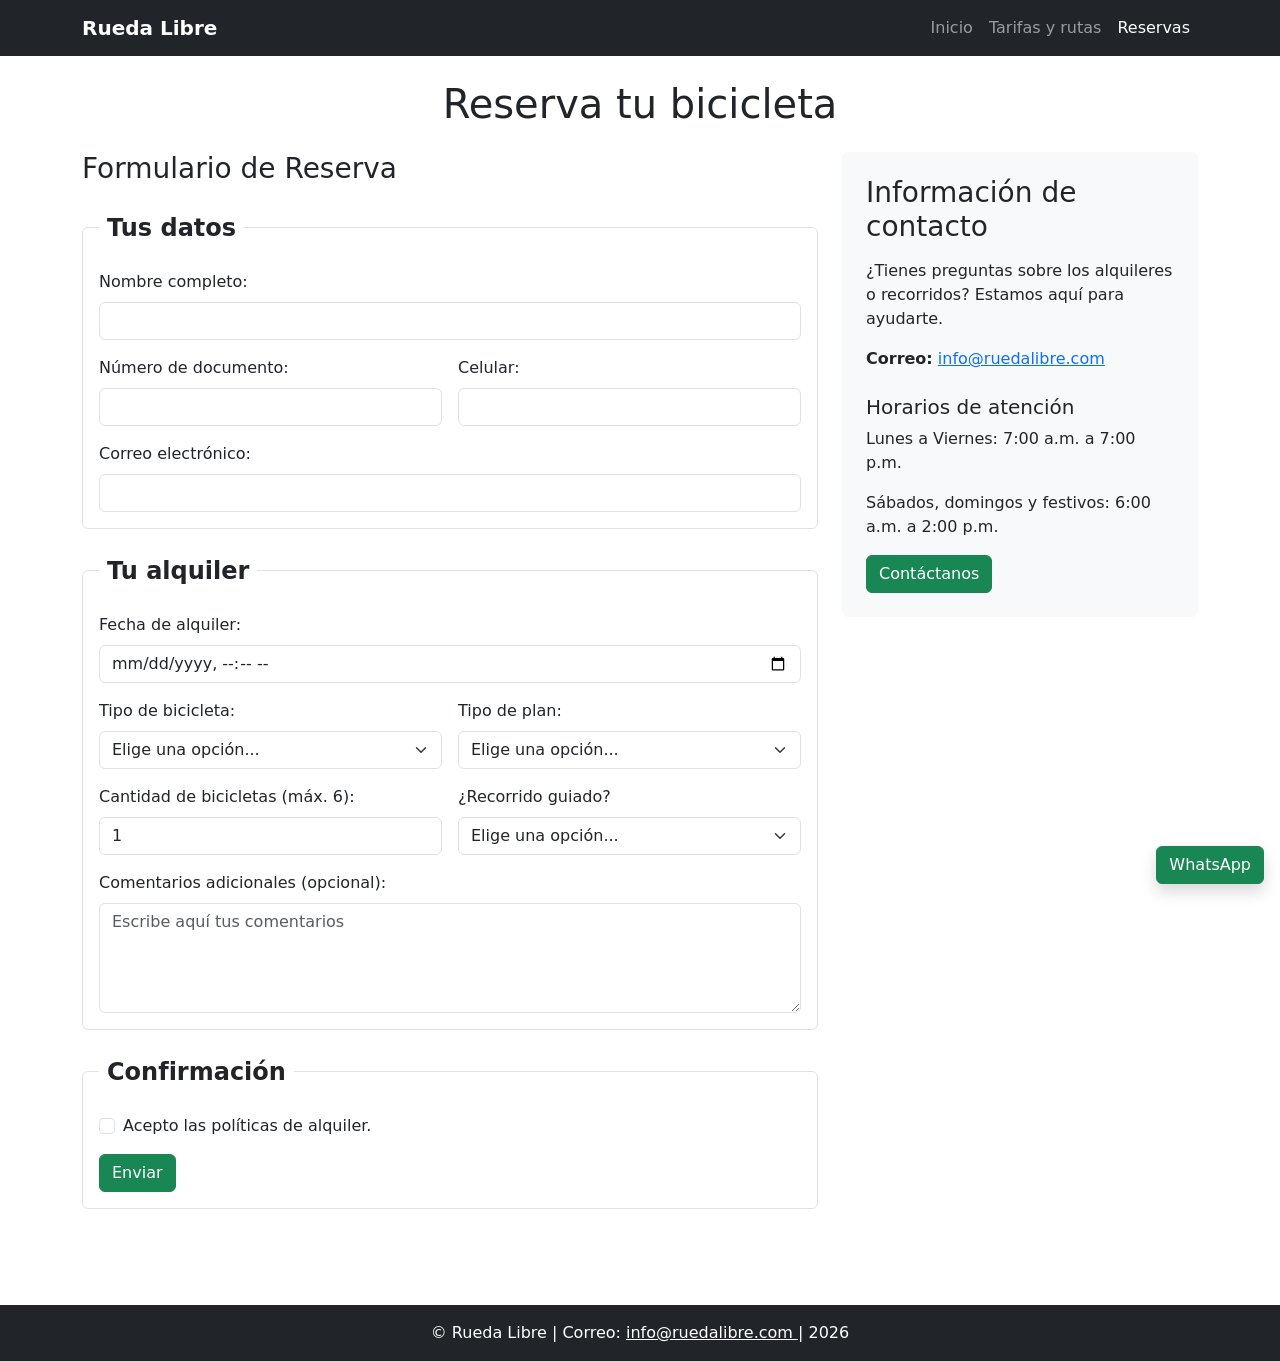
<file: paginas/reservas-bootstrap.html>
<!DOCTYPE html>
<html lang="es">
<head>
    <meta charset="UTF-8">
    <meta name="viewport" content="width=device-width, initial-scale=1.0">
    <title>Reservas | Rueda Libre</title>
    <link rel="icon" type="image/png" href="../img/logo.png">

    <!-- Bootstrap 5.3 -->
    <link href="https://cdn.jsdelivr.net/npm/bootstrap@5.3.8/dist/css/bootstrap.min.css" rel="stylesheet">
</head>

<body>

    <!-- Encabezado y menú de navegación -->
    <header class="bg-dark text-white">
        <nav class="navbar navbar-expand-lg navbar-dark bg-dark" aria-label="Navegación principal">
            <div class="container">
                <a class="navbar-brand fw-bold" href="../index.html">Rueda Libre</a>

                <button class="navbar-toggler" type="button" data-bs-toggle="collapse"
                    data-bs-target="#menuPrincipal" aria-controls="menuPrincipal"
                    aria-expanded="false" aria-label="Mostrar u ocultar menú">
                    <span class="navbar-toggler-icon"></span>
                </button>

                <div class="collapse navbar-collapse" id="menuPrincipal">
                    <ul class="navbar-nav ms-auto">
                        <li class="nav-item">
                            <a class="nav-link" href="../index.html">Inicio</a>
                        </li>
                        <li class="nav-item">
                            <a class="nav-link" href="tarifas-bootstrap.html">Tarifas y rutas</a>
                        </li>
                        <li class="nav-item">
                            <a class="nav-link active" href="reservas-bootstrap.html"
                                aria-current="page">Reservas</a>
                        </li>
                    </ul>
                </div>
            </div>
        </nav>
    </header>

    <main class="container py-4">

        <h1 class="text-center mb-4">Reserva tu bicicleta</h1>

        <!-- Distribución del formulario y contacto: 8/4 columnas desde md -->
        <div class="row g-4">

            <!-- Formulario de reserva -->
            <section class="col-12 col-md-8">

                <h2 class="h3 mb-4">Formulario de Reserva</h2>

                <!-- action="#" es temporal: se reemplaza cuando exista el procesamiento de la reserva -->
                <form action="#" method="post">

                    <!-- Datos personales -->
                    <fieldset class="border rounded p-3 mb-4">
                        <legend class="float-none w-auto px-2 fw-bold">
                            Tus datos
                        </legend>

                        <div class="mb-3">
                            <label for="nombre" class="form-label">Nombre completo:</label>
                            <input type="text" class="form-control" id="nombre"
                                name="nombre" required minlength="3">
                        </div>

                        <div class="row g-3">
                            <div class="col-12 col-md-6">
                                <label for="documento" class="form-label">
                                    Número de documento:
                                </label>
                                <input type="text" class="form-control" id="documento"
                                    name="documento" required
                                    title="El documento debe tener entre 6 y 10 números"
                                    inputmode="numeric" pattern="[0-9]{6,10}" maxlength="10">
                            </div>

                            <div class="col-12 col-md-6">
                                <label for="celular" class="form-label">Celular:</label>
                                <input type="tel" class="form-control" id="celular"
                                    name="celular" required pattern="3[0-9]{9}"
                                    title="Debe tener 10 números y empezar por 3"
                                    inputmode="numeric" maxlength="10">
                            </div>
                        </div>

                        <div class="mt-3">
                            <label for="email" class="form-label">
                                Correo electrónico:
                            </label>
                            <input type="email" class="form-control" id="email"
                                name="email" required>
                        </div>
                    </fieldset>

                    <!-- Información del alquiler -->
                    <fieldset class="border rounded p-3 mb-4">
                        <legend class="float-none w-auto px-2 fw-bold">
                            Tu alquiler
                        </legend>

                        <div class="mb-3">
                            <label for="fecha_alquiler" class="form-label">
                                Fecha de alquiler:
                            </label>
                            <input type="datetime-local" class="form-control"
                                id="fecha_alquiler" name="fecha_alquiler" required>
                        </div>

                        <div class="row g-3">

                            <div class="col-12 col-md-6">
                                <label for="tipo_bici" class="form-label">
                                    Tipo de bicicleta:
                                </label>
                                <select class="form-select" id="tipo_bici"
                                    name="tipo_bici" required>
                                    <option value="" disabled selected>
                                        Elige una opción...
                                    </option>
                                    <option value="urbana">Urbana</option>
                                    <option value="montaña">Montaña</option>
                                    <option value="electrica">Eléctrica</option>
                                </select>
                            </div>

                            <div class="col-12 col-md-6">
                                <label for="tipo_plan" class="form-label">
                                    Tipo de plan:
                                </label>
                                <select class="form-select" id="tipo_plan"
                                    name="tipo_plan" required>
                                    <option value="" disabled selected>
                                        Elige una opción...
                                    </option>
                                    <option value="1_hora">1 hora</option>
                                    <option value="medio_dia">Medio día</option>
                                    <option value="dia_completo">Día completo</option>
                                </select>
                            </div>

                            <div class="col-12 col-md-6">
                                <label for="cantidad_bicicletas" class="form-label">
                                    Cantidad de bicicletas (máx. 6):
                                </label>
                                <input type="number" class="form-control"
                                    id="cantidad_bicicletas" name="cantidad_bicicletas"
                                    min="1" max="6" step="1" value="1" required>
                            </div>

                            <div class="col-12 col-md-6">
                                <label for="recorrido_guiado" class="form-label">
                                    ¿Recorrido guiado?
                                </label>
                                <select class="form-select" id="recorrido_guiado"
                                    name="recorrido_guiado" required>
                                    <option value="" disabled selected>
                                        Elige una opción...
                                    </option>
                                    <option value="no_recorrido">No, gracias</option>
                                    <option value="rios_parques">Ríos y parques</option>
                                    <option value="sabores_barrio">Sabores de barrio</option>
                                    <option value="palmas">Reto Las Palmas</option>
                                </select>
                            </div>

                        </div>

                        <div class="mt-3">
                            <label for="comentarios" class="form-label">
                                Comentarios adicionales (opcional):
                            </label>
                            <textarea class="form-control" id="comentarios"
                                name="comentarios" rows="4" maxlength="300"
                                placeholder="Escribe aquí tus comentarios"></textarea>
                        </div>

                    </fieldset>

                    <!-- Confirmación -->
                    <fieldset class="border rounded p-3 mb-4">
                        <legend class="float-none w-auto px-2 fw-bold">
                            Confirmación
                        </legend>

                        <div class="form-check mb-3">
                            <input class="form-check-input" type="checkbox"
                                id="aceptacion_politicas" name="aceptacion_politicas"
                                value="si" required>
                            <label class="form-check-label" for="aceptacion_politicas">
                                Acepto las políticas de alquiler.
                            </label>
                        </div>

                        <button type="submit" class="btn btn-success">
                            Enviar
                        </button>
                    </fieldset>

                </form>
            </section>

            <!-- Información de contacto -->
            <aside class="col-12 col-md-4">
                <div class="bg-light rounded p-4">
                    <h2 class="h3 mb-3">Información de contacto</h2>

                    <p>
                        ¿Tienes preguntas sobre los alquileres o recorridos?
                        Estamos aquí para ayudarte.
                    </p>

                    <p>
                        <strong>Correo:</strong>
                        <a href="mailto:info@ruedalibre.com">
                            info@ruedalibre.com
                        </a>
                    </p>

                    <h3 class="h5 mt-4">Horarios de atención</h3>
                    <p>Lunes a Viernes: 7:00 a.m. a 7:00 p.m.</p>
                    <p>Sábados, domingos y festivos: 6:00 a.m. a 2:00 p.m.</p>

                    <a href="mailto:info@ruedalibre.com" class="btn btn-success">
                        Contáctanos
                    </a>
                </div>
            </aside>

        </div>

    </main>

    <!-- Enlace de WhatsApp -->
    <a class="btn btn-success position-fixed bottom-0 end-0 m-3 shadow"
        href="https://wa.me/5730000000000" target="_blank" rel="noopener noreferrer"
        aria-label="Contactar por WhatsApp, se abre en una nueva pestaña">
        WhatsApp
    </a>

    <!-- Pie de página -->
    <footer class="bg-dark text-white text-center py-3 mt-5">
        <p class="mb-0">
            &copy; Rueda Libre | Correo:
            <a href="mailto:info@ruedalibre.com" class="text-white">
                info@ruedalibre.com
            </a> | 2026
        </p>
    </footer>

    <!-- JavaScript de Bootstrap -->
    <script src="https://cdn.jsdelivr.net/npm/bootstrap@5.3.8/dist/js/bootstrap.bundle.min.js"></script>

    <!-- La fecha mínima de alquiler es el momento actual -->
    <script>
        (function () {
            var ahora = new Date();
            ahora.setMinutes(ahora.getMinutes() - ahora.getTimezoneOffset());
            document.getElementById("fecha_alquiler").min =
                ahora.toISOString().slice(0, 16);
        })();
    </script>

</body>
</html>
</file>
